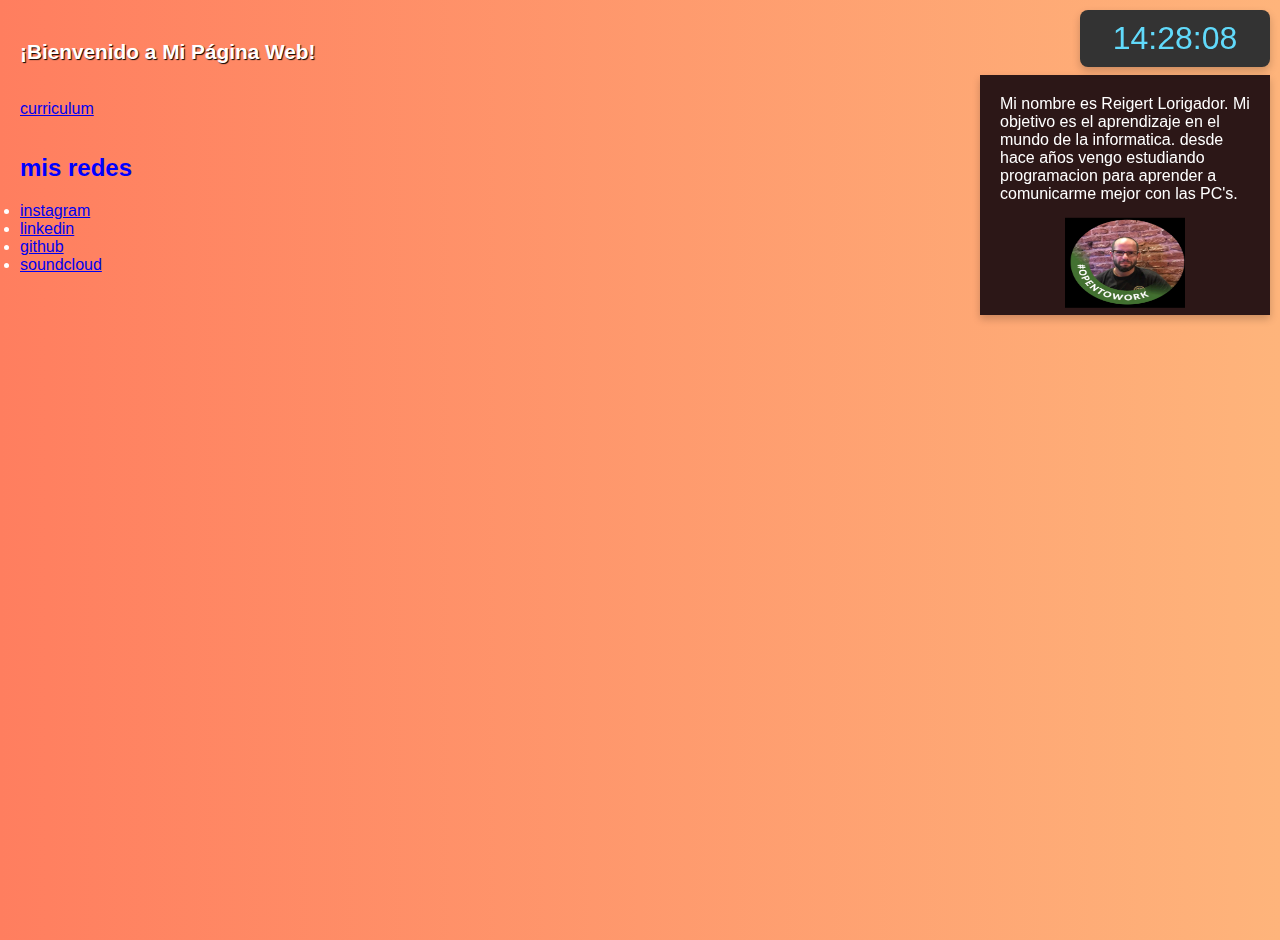
<file: index.html>
<!DOCTYPE html>
<html lang="en">
<head>
    <meta charset="UTF-8">
    <meta name="viewport" content="width=device-width, initial-scale=1.0">
    <title>R. Lorigador Pastor</title>
    <link rel="stylesheet" href="reloj.css">
    <link rel="stylesheet" href="fondo.css">
    <link rel="stylesheet" href="index.css">
    <style>
        
    </style>
</head>
<body>
    <header><h1>¡Bienvenido a Mi Página Web!</h1></header>
    
    <main>
        <p><a href="cv.html">curriculum</a></p>



    </main>
    
    <article>
        <h2>mis redes</h2>
        <nav>
            <li><a href="https://www.instagram.com/reilorigador/">instagram</a></li>
            <li><a href="www.linkedin.com/in/reigert-lorigador-pastor">linkedin</a></li>
            <li><a href="https://github.com/reigert1986">github</a></li>
            <li><a href="https://soundcloud.com/rei-2013">soundcloud</a></li>
        </nav>
        

    </article>
 
    <aside>Mi nombre es Reigert Lorigador. Mi objetivo es el aprendizaje en el mundo de
    la informatica. desde hace años vengo estudiando programacion para aprender a comunicarme 
    mejor con las PC's.
        <img src="yo.png"
             alt="yo" />    
    </aside>

    <div id="reloj">00:00:00</div>























    <script>
        (function() {
            // Función para actualizar la hora
            function actualizarReloj() {
                const ahora = new Date();
                let horas = String(ahora.getHours()).padStart(2, '0');
                let minutos = String(ahora.getMinutes()).padStart(2, '0');
                let segundos = String(ahora.getSeconds()).padStart(2, '0');
                
                document.getElementById('reloj').textContent = `${horas}:${minutos}:${segundos}`;
            }

            // Actualiza el reloj cada segundo
            actualizarReloj(); // Inicializa con la hora actual
            setInterval(actualizarReloj, 1000);
        })();
    </script>
</body>
</html>
</file>
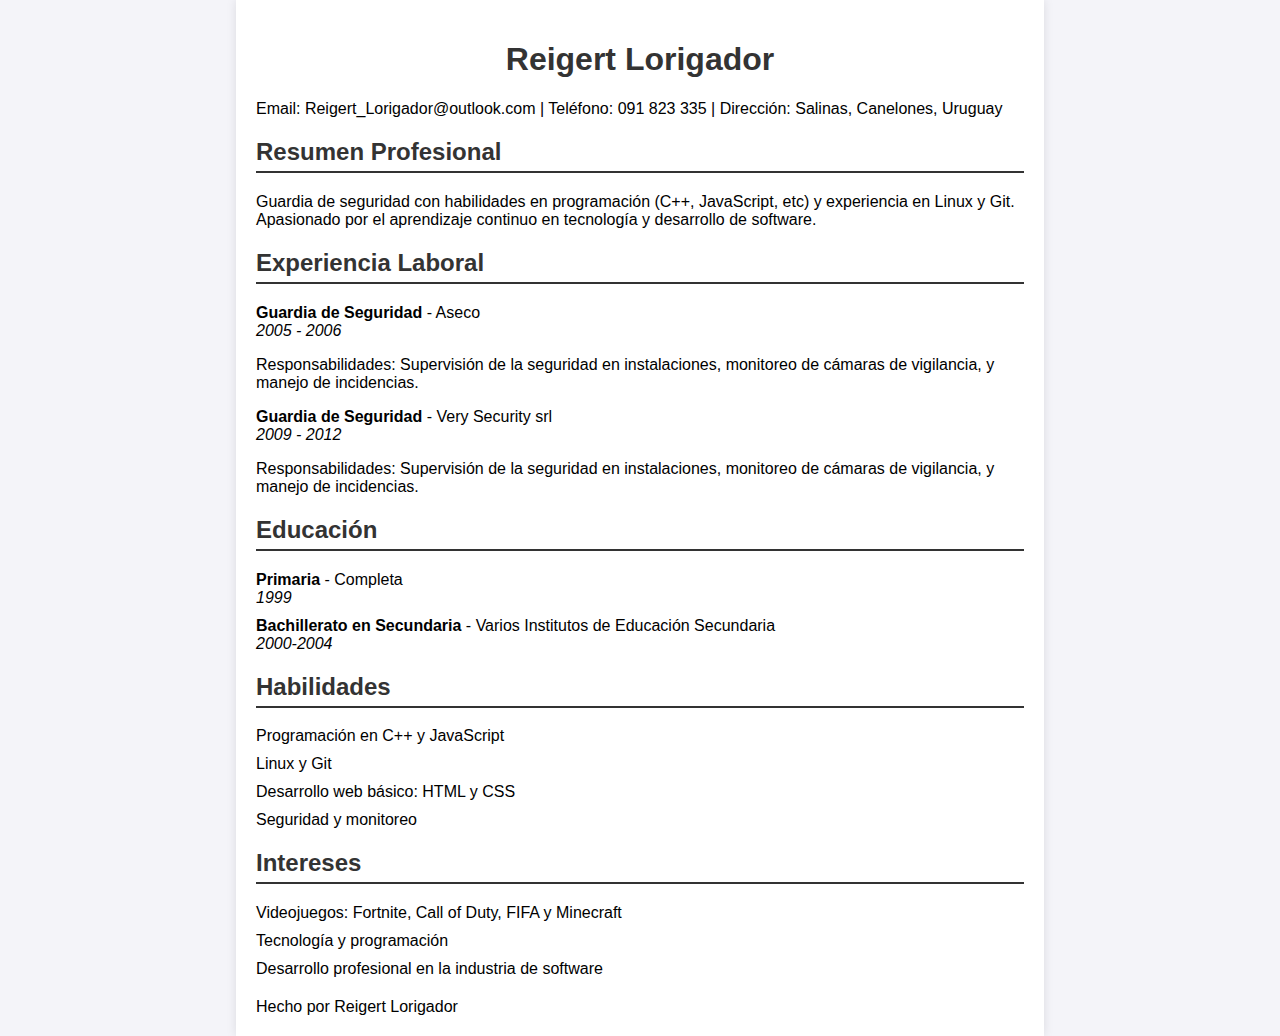
<file: cv.html>
<!DOCTYPE html>
<html lang="en">
<head>
    <meta charset="UTF-8">
    <meta name="viewport" content="width=device-width, initial-scale=1.0">
    <link rel="stylesheet" href="css.css">
    <title>CV</title>
</head>
<body>
  
    <article class="container">
        <h1>Reigert Lorigador</h1>
        <p>Email: Reigert_Lorigador@outlook.com | Teléfono: 091 823 335 | Dirección: Salinas, Canelones, Uruguay</p>

        <section class="section">
            <h2>Resumen Profesional</h2>
            <p>Guardia de seguridad con habilidades en programación (C++, JavaScript, etc) y experiencia en Linux y Git. Apasionado por el aprendizaje continuo en tecnología y desarrollo de software.</p>
        </section>

        <section class="section">
            <h2>Experiencia Laboral</h2>
            <ul>
                <li>
                    <strong>Guardia de Seguridad</strong> - Aseco <br>
                    <em>2005 - 2006</em>
                    <p>Responsabilidades: Supervisión de la seguridad en instalaciones, monitoreo de cámaras de vigilancia, y manejo de incidencias.</p>
                </li>
                <li>
                    <strong>Guardia de Seguridad</strong> - Very Security srl <br>
                    <em>2009 - 2012</em>
                    <p>Responsabilidades: Supervisión de la seguridad en instalaciones, monitoreo de cámaras de vigilancia, y manejo de incidencias.</p>
                </li>
            </ul>
        </section>

        <section class="section">
            <h2>Educación</h2>
            <ul>
                <li>
                    <strong>Primaria</strong> - Completa <br>
                    <em>1999</em>
                </li>
                <li>
                    <strong>Bachillerato en Secundaria</strong> - Varios Institutos de Educación Secundaria <br>
                    <em>2000-2004</em>
                </li>
            </ul>
        </section>

        <section class="section">
            <h2>Habilidades</h2>
            <ul>
                <li>Programación en C++ y JavaScript</li>
                <li>Linux y Git</li>
                <li>Desarrollo web básico: HTML y CSS</li>
                <li>Seguridad y monitoreo</li>
            </ul>
        </section>

        <section class="section">
            <h2>Intereses</h2>
            <ul>
                <li>Videojuegos: Fortnite, Call of Duty, FIFA y Minecraft</li>
                <li>Tecnología y programación</li>
                <li>Desarrollo profesional en la industria de software</li>
            </ul>
        </section>
        <aside>Hecho por Reigert Lorigador</aside>
    </article>
    
</body>
</html>
</file>
<file: reloj.css>
#reloj {
    position: fixed; /* Mantiene el reloj en un lugar fijo */
    top: 10px; /* Posiciona el reloj en la parte superior */
    right: 10px; /* Posiciona el reloj en la esquina izquierda */
    font-size: 2em; /* Tamaño de fuente más pequeño */
    padding: 10px 20px; /* Menos padding alrededor del texto */
    background-color: #333;
    color: #61dafb;
    border-radius: 8px;
    box-shadow: 0 4px 8px rgba(0, 0, 0, 0.2);
    text-align: center;
    width: 150px; /* Ajusta el ancho automáticamente */
}

/* para los media queries*/

@media (max-width: 768px) {
    #reloj {
        font-size: 1em;
        text-align: center;
    }
}

@media (max-width: 480px) {
    #reloj {
        width: 60px; 
        font-size: 0.9em;
    }
}
</file>
<file: fondo.css>
body {
    margin: 0; /* Elimina el margen por defecto */
    height: 100vh; /* Altura completa de la ventana */
    background: linear-gradient(to right, #ff7e5f, #feb47b); /* Degradado de izquierda a derecha */
    display: flex; /* Usado para crear un layout flexible */
    justify-content: flex-start; /* Alineación horizontal a la izquierda */
    align-items: flex-start; /* Alineación vertical en la parte superior */
    padding: 20px; /* Espaciado interno */
    color: white; /* Color del texto */
    font-family: Arial, sans-serif; /* Fuente */
}
</file>
<file: index.css>
body {
    flex-direction: column;

}
h1 {
    font-size: 1.3em; /* Tamaño del texto */
    margin: 20px 0; /* Espacio alrededor del título */
    text-shadow: 1px 1px 1px #000;
   
}
h2 {
    color: blue;
}
main {
    display: flex;
    flex-direction: column;
    
}
aside {
    width: 250px;
    padding: 20px;
    margin-top: 25px;
    background-color: #2c1717;
    position: fixed; /* Para que se quede en la posición derecha */
    right: 10px; /* Distancia desde el borde derecho */
    top: 50px; /* Ajusta la distancia desde la parte superior */
    box-shadow: 0 4px 8px rgba(0, 0, 0, 0.2); /* Sombra para darle efecto de recuadro */
    height: 200px;
}
img {
    width: 120px;
    height: 90px;
    position: absolute;
    top: 70%;
    left: 50%;
    transform: translate(-50%, -28%);
}


/* para los media queries*/

@media (max-width: 768px) {
    aside {
        position: static;
        width: 90%;
        margin-top: 20px;
    }
    main {
        padding: 10px;
    }
    h1 {
        font-size: 1em;
    }
    img {
        margin: 20px;
        border: 3px solid #155e05;
    }
}

@media (max-width: 480px) {
    aside {
        width: 50%;
    }
    h1 {
        font-size: 1em;
        margin: 10px 0;
    }
}
</file>
<file: css.css>
body {
    font-family: Arial, sans-serif;
    margin: 0;
    padding: 0;
    background-color: #f4f4f9;
}
.container {
    width: 60%;
    margin: auto;
    padding: 20px;
    background-color: #ffffff;
    box-shadow: 0 0 10px rgba(0, 0, 0, 0.1);
}
h1, h2 {
    color: #333;
}
h1 {
    text-align: center;
    font-size: 2em;
}
h2 {
    border-bottom: 2px solid #333;
    padding-bottom: 5px;
}
.section {
    margin-bottom: 20px;
}
ul {
    list-style: none;
    padding: 0;
}
li {
    margin-bottom: 10px;
}
</file>
